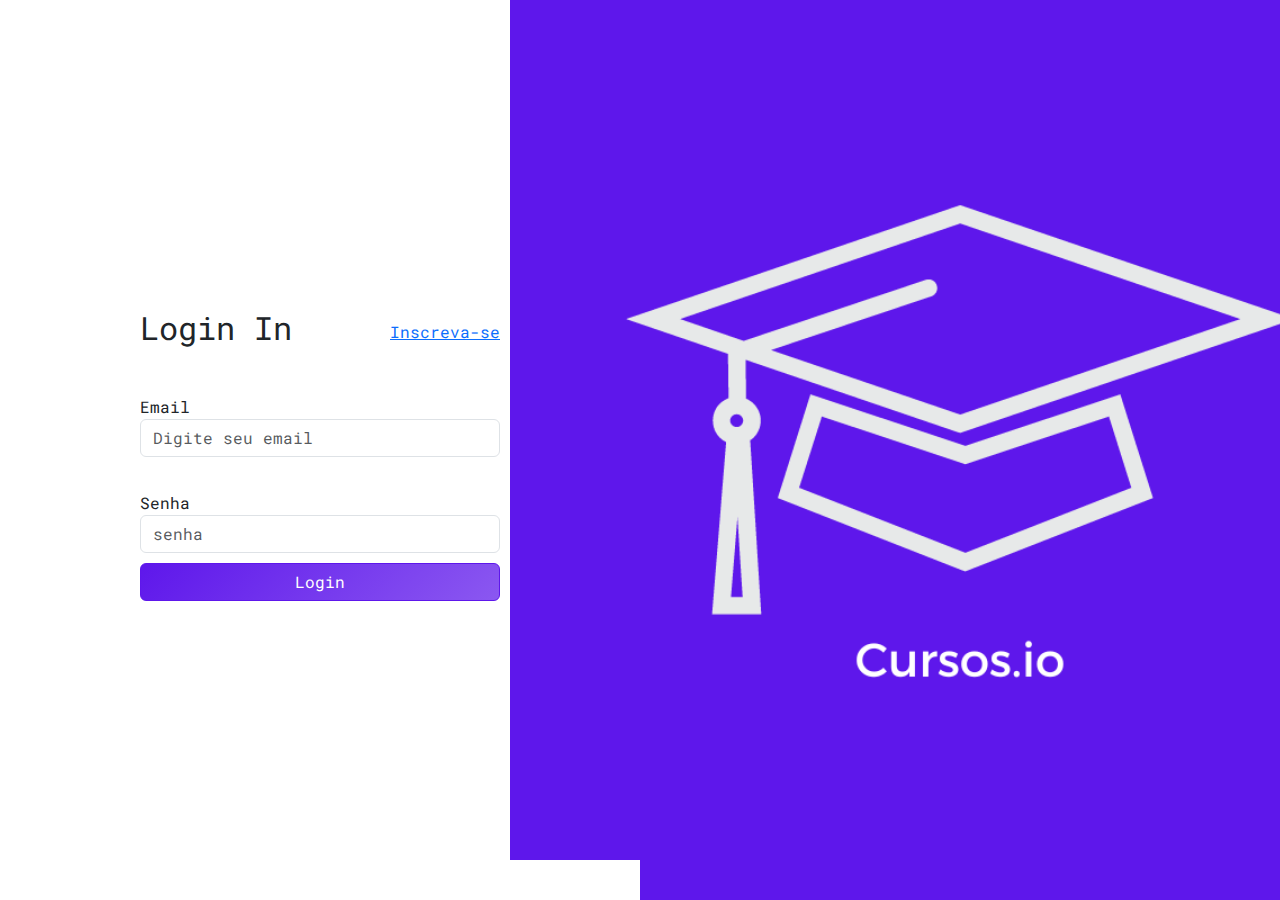
<file: index.html>
<!DOCTYPE html>
<html lang="pt-br">
<head>
    <meta charset="UTF-8">
    <meta http-equiv="X-UA-Compatible" content="IE=edge">
    <meta name="viewport" content="width=device-width, initial-scale=1.0">

    <link rel="stylesheet" href="css/all.css">
    <link rel="stylesheet" href="plugins/bootstrap-5.3.0-alpha1-dist/css/bootstrap.min.css">
    <link rel="stylesheet" href="plugins/fontawesome-free-6.2.1-web/css/all.min.css">
    <link rel="stylesheet" href="https://cdnjs.cloudflare.com/ajax/libs/font-awesome/4.7.0/css/font-awesome.min.css">
    <title>Cursos.IO</title>


</head>
<body>

    <!--Login-->
    <div class="login">

        <!--=====================-->
        <div class="login-form wapper">
            <div class="login-form-wrapper">
                <div class="login-title">
                    <h2>Login In</h2>
                    <a href="views/register.html">Inscreva-se</a>
                </div>
                <form>
                    <div class="form-group">
                      <label for="email">Email</label>
                      <input type="email" class="form-control" id="email" aria-describedby="emailHelp" placeholder="Digite seu email">
                    </div>
                    <br>
                    <div class="form-group">
                      <label for="senha">Senha</label>
                      <input type="password" class="form-control" id="senha" placeholder="senha">
                    </div>
                    <button type="button" class="btn">Login</button>
                  </form>
            </div>
        </div>
        <!--=====================-->
        <div class="banner-login">
            <img id="img-banner" src="images/Cursos.Io.png" alt="">
        </div>

    </div>

    <script src="plugins/bootstrap-5.3.0-alpha1-dist/js/bootstrap.min.js"></script>
    <script src="plugins/fontawesome-free-6.2.1-web/js/all.min.js"></script>
    <script>
        let button = document.querySelector('form button.btn')
        button.addEventListener('click', () => {
            location.href = 'views/dashboard.html'
        })
    </script>
</body>
</html>
</file>
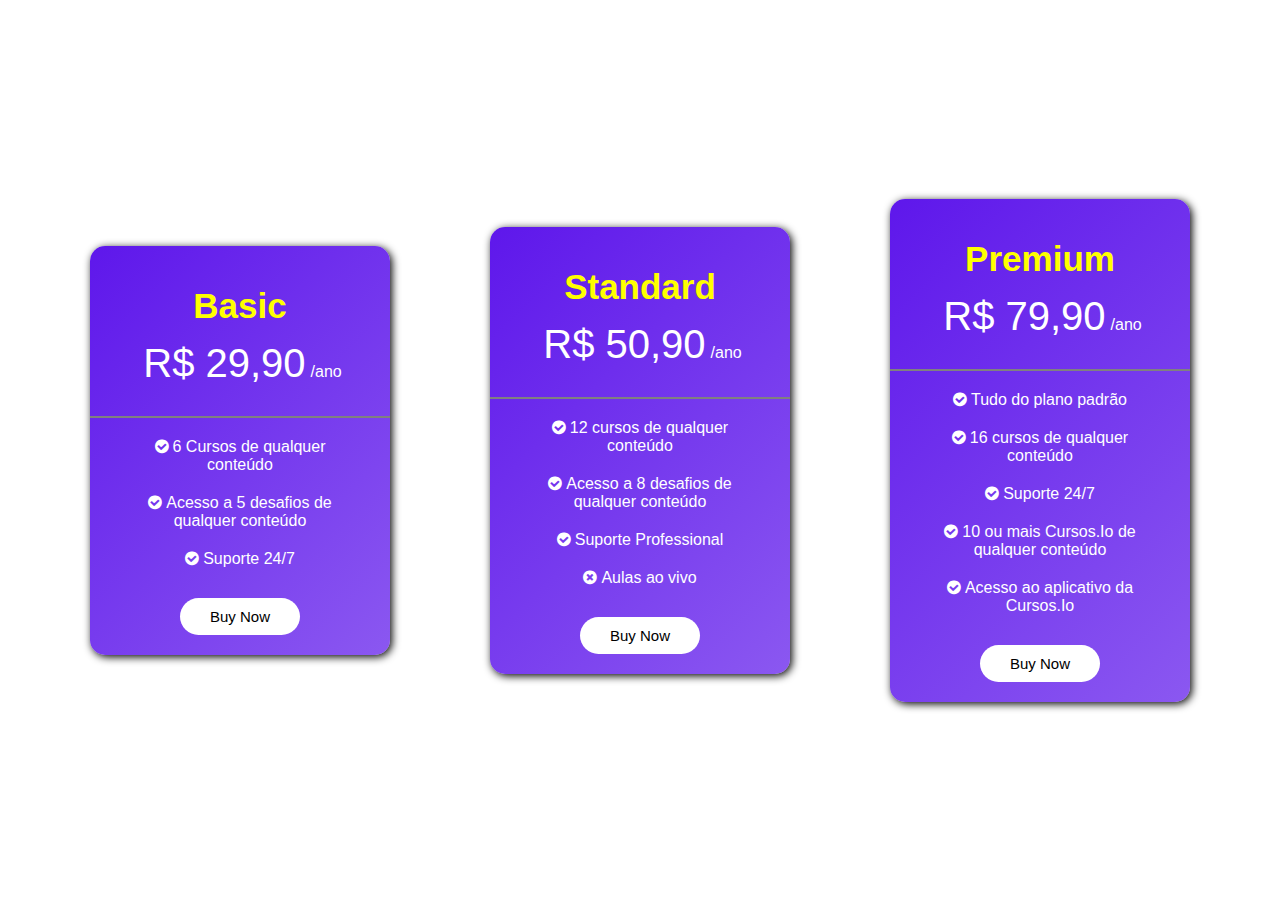
<file: pag-assinaturas/index.html>
<!DOCTYPE html>
<html lang="pt-br">
<head>
    <meta charset="UTF-8">
    <meta http-equiv="X-UA-Compatible" content="IE=edge">
    <meta name="viewport" content="width=device-width, initial-scale=1.0">
    <link rel="stylesheet" href="style.css">
    <link rel="stylesheet" href="https://cdnjs.cloudflare.com/ajax/libs/font-awesome/4.7.0/css/font-awesome.min.css">
    <title>Cursos.Io | Assinaturas</title>
</head>
<body>
   <div class="container-ass">
       <div class="card">
           <div class="card-title">
               <h2>Basic</h2>
               <p><Span>R$ 29,90</Span>/ano</p>
           </div>
           <div class="card-content">
               <ul>
                   <li><i class="fa fa-check-circle"></i>6 Cursos de qualquer conteúdo</li>
                   <li><i class="fa fa-check-circle"></i>Acesso a 5 desafios de qualquer conteúdo</li>
                   <li><i class="fa fa-check-circle"></i>Suporte 24/7</li>
               </ul>
               <button><a href="#">Buy Now</a></button>
           </div>
       </div>
       <div class="card">
           <div class="card-title">
               <h2>Standard</h2>
               <p><Span>R$ 50,90</Span>/ano</p>
           </div>
           <div class="card-content">
               <ul>
                   <li><i class="fa fa-check-circle"></i>12 cursos de qualquer conteúdo</li>
                   <li><i class="fa fa-check-circle"></i>Acesso a 8 desafios de qualquer conteúdo</li>
                   <li><i class="fa fa-check-circle"></i>Suporte Professional</li>
                   <li><i class="fa fa-times-circle"></i>Aulas ao vivo</li>
               </ul>
               <button><a href="#">Buy Now</a></button>
           </div>
       </div>
       <div class="card">
           <div class="card-title">
               <h2>Premium</h2>
               <p><Span>R$ 79,90</Span>/ano</p>
           </div>
           <div class="card-content">
               <ul>
                   <li><i class="fa fa-check-circle"></i>Tudo do plano padrão</li>
                   <li><i class="fa fa-check-circle"></i>16 cursos de qualquer conteúdo</li>
                   <li><i class="fa fa-check-circle"></i>Suporte 24/7</li>
                   <li><i class="fa fa-check-circle"></i>10 ou mais Cursos.Io de qualquer conteúdo</li>
                   <li><i class="fa fa-check-circle"></i>Acesso ao aplicativo da  Cursos.Io</li>
               </ul>
               <button><a href="#">Buy Now</a></button>
           </div>
       </div>
   </div>

</body>
</html>
</file>
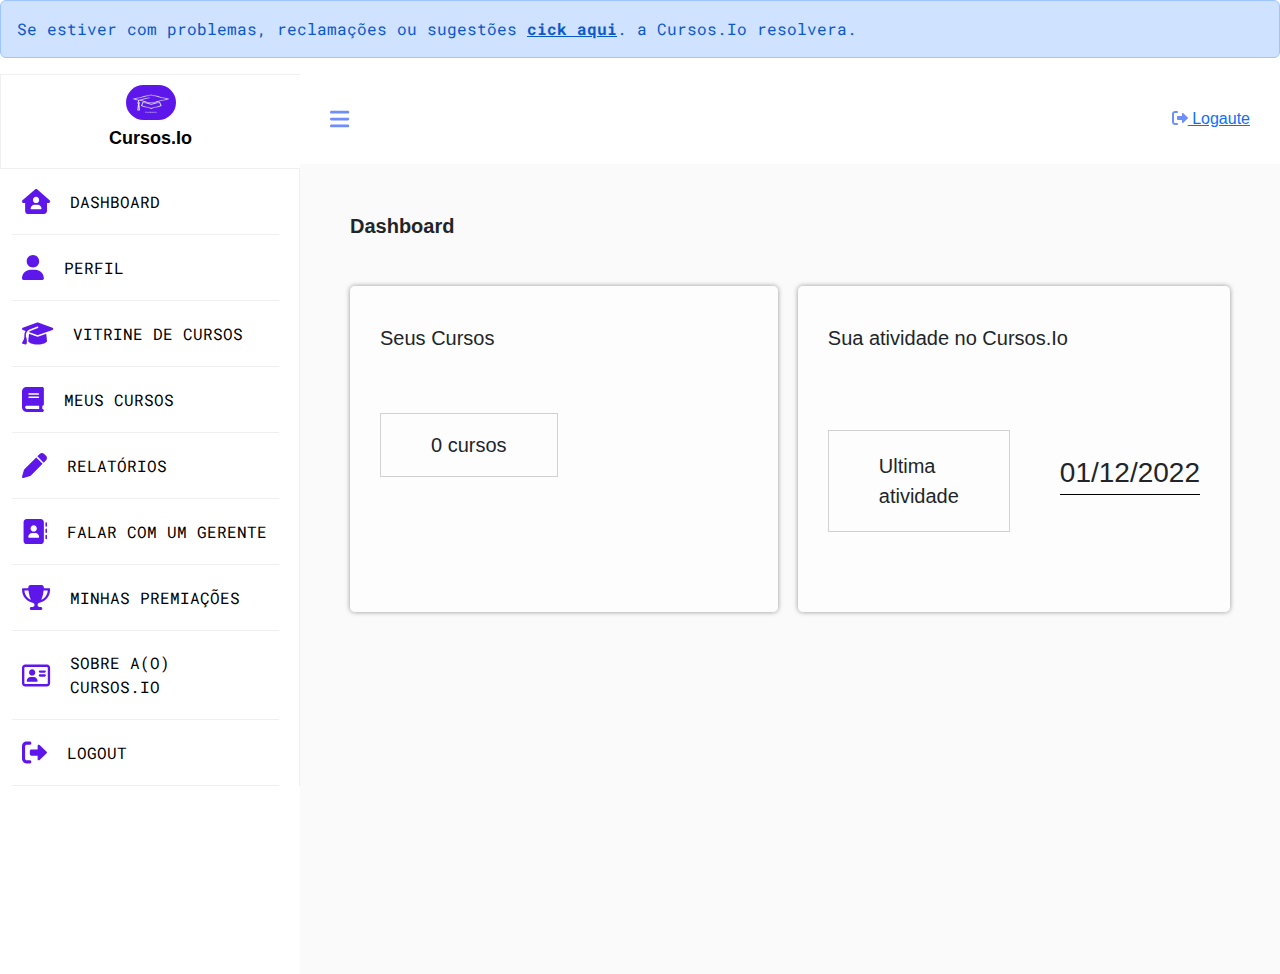
<file: views/dashboard.html>
<!DOCTYPE html>
<html lang="pt-br">
<head>
    <meta charset="UTF-8">
    <meta http-equiv="X-UA-Compatible" content="IE=edge">
    <meta name="viewport" content="width=device-width, initial-scale=1.0">

    <link rel="stylesheet" href="../css/all.css">
    <link rel="stylesheet" href="../plugins/bootstrap-5.3.0-alpha1-dist/css/bootstrap.min.css">
    <link rel="stylesheet" href="../plugins/fontawesome-free-6.2.1-web/css/all.min.css">
    <link rel="stylesheet" href="https://cdnjs.cloudflare.com/ajax/libs/font-awesome/4.7.0/css/font-awesome.min.css">
    <title>Cursos.IO | Cadastro</title>

</head>
<body>

    <div class="cookies-container">
        <div class="cookies-content">
          <p>Permito o uso de cookies para:</p>
          <div class="cookies-pref">
            <label><input type="checkbox" checked data-function="analytics">Análise de Uso</label>
          </div>
          <button class="cookies-save">Salvar e Continuar</button>
        </div>
      </div>
    </body>

    <div class="alert alert-primary" role="alert">
        Se estiver com problemas, reclamações ou sugestões <a href="#" class="alert-link">cick aqui</a>. a Cursos.Io resolvera.
    </div>

    <div class="flex-dashboard">

        <sidebar id="sidebar">
            <div class="sidebar-title">
                <img src="../images/Cursos.Io.png" alt="">
                <h2>Cursos.Io</h2>
            </div>
            <div class="menu">
                <ul>
                    <li>
                        <i class="fa-solid fa-house-user"></i>
                        <a href="dashboard.html"> Dashboard</a>
                    </li>
                    <li>
                        <i class="fa-solid fa-user"></i>
                        <a href="perfil.html"> Perfil</a>
                    </li>
                    <li>
                        <i class="fa-solid fa-graduation-cap"></i>
                        <a href="vitrine.html"> Vitrine de cursos</a>
                    </li>
                    <li>
                        <i class="fa-solid fa-book"></i> 
                        <a href="meuscursos.html"> Meus cursos</a>
                    </li>
                    <li>
                        <i class="fa-solid fa-pen"></i> 
                        <a href="relatorio.html"> Relatórios</a>
                    </li>
                    <li>
                        <i class="fa-solid fa-address-book"></i>
                        <a href="#"> Falar com um gerente</a>
                    </li>
                    <li>
                        <i class="fa-solid fa-trophy"></i> 
                        <a href="premiacao.html">Minhas premiações</a>
                    </li>
                    <li>
                        <i class="fa-regular fa-address-card"></i>
                        <a href="sobre.html">Sobre a(o) Cursos.Io</a>
                    </li>
                    <li class="showbar_logaut">
                        <i class="fa-solid fa-right-from-bracket"></i> 
                        <a href="../index.html">Logout</a>
                    </li>
                </ul>
            </div>
        </sidebar>
    
        <main id="mainContent">
            <header>
                <i id="iconMenu" onclick="responsiveSidebar()" class="fas fa-bars"></i>
                <a href="../index.html"> <i class="fa-solid fa-right-from-bracket"></i> Logaute</a>
            </header>
            <div class="main-content">
                <div class="panel-row">
                    <h2>Dashboard</h2>
                </div>
                <div class="duas-tela">
                    <div class="dashboard">
                        <div class="panel-1">
                            <h5>Seus Cursos</h5>
                            <br><br><br>
                            <span class="cursos">0 cursos</span>
                        </div>
                    </div>
                    <div class="dashboard">
                        <div class="panel-2">
                            <h5>Sua atividade no Cursos.Io</h5>
                            <br><br><br>
                            <div class="divir">
                                <span class="cursos">Ultima atividade</span>
                                <p id="atv-date">01/12/2022</p>
                            </div>
                        </div>
                    </div>
                </div>
            </div>
        </main>
    </div>

    <script src="../plugins/bootstrap-5.3.0-alpha1-dist/js/bootstrap.min.js"></script>
    <script src="../plugins/fontawesome-free-6.2.1-web/js/all.min.js"></script>
    <script src="../js/menu.js"></script>
    <script src="../js/mensagem.js"></script>
</body>
</html>
</file>
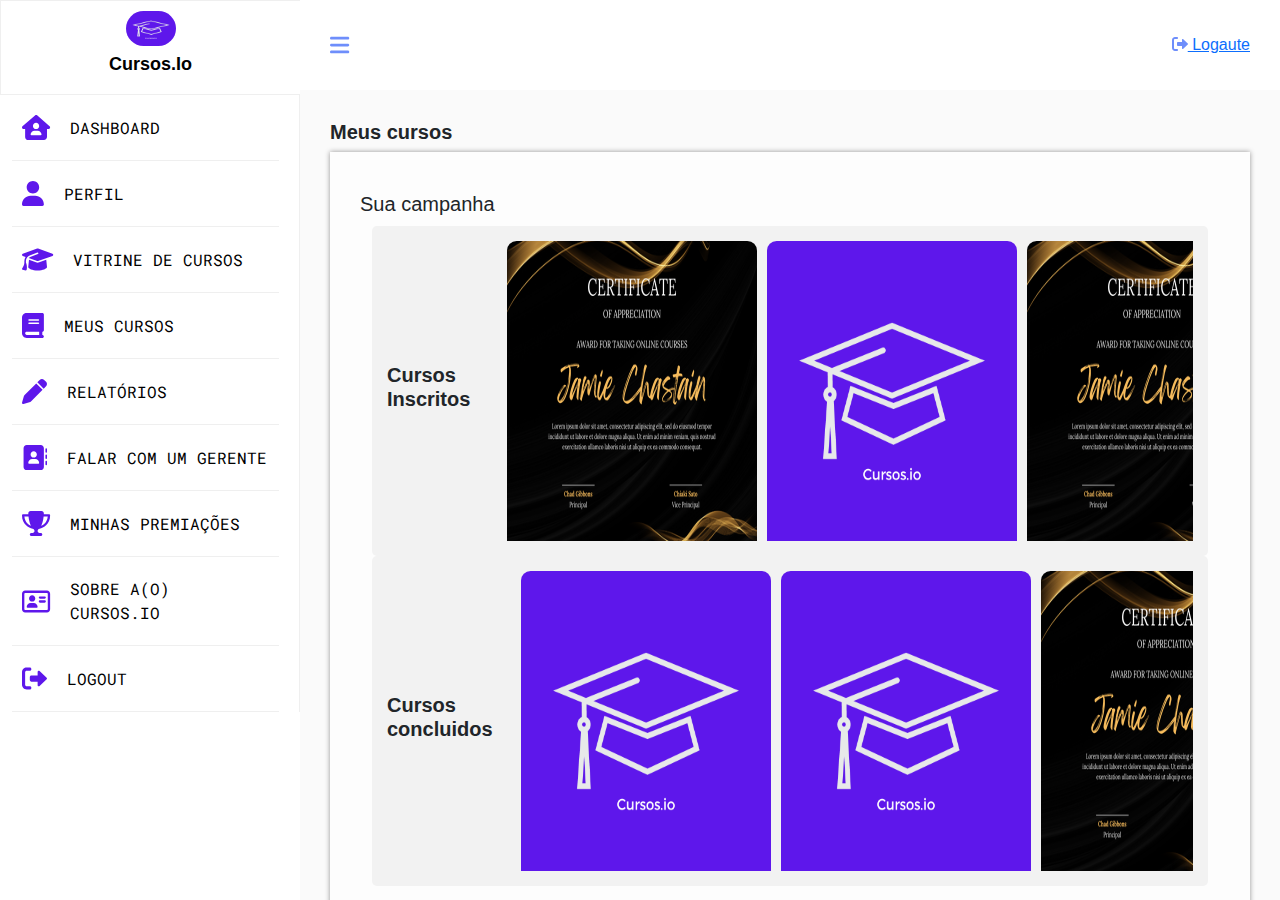
<file: views/meuscursos.html>
<!DOCTYPE html>
<html lang="pt-br">
<head>
    <meta charset="UTF-8">
    <meta http-equiv="X-UA-Compatible" content="IE=edge">
    <meta name="viewport" content="width=device-width, initial-scale=1.0">

    <link rel="stylesheet" href="../css/all.css">
    <link rel="stylesheet" href="../plugins/bootstrap-5.3.0-alpha1-dist/css/bootstrap.min.css">
    <link rel="stylesheet" href="../plugins/fontawesome-free-6.2.1-web/css/all.min.css">
    <title>Cursos.IO | Cadastro</title>

</head>
<body>

    <div class="flex-dashboard">

        <sidebar id="sidebar">
            <div class="sidebar-title">
                <img src="../images/Cursos.Io.png" alt="">
                <h2>Cursos.Io</h2>
            </div>
            <div class="menu">
                <ul>
                    <li>
                        <i class="fa-solid fa-house-user"></i>
                        <a href="dashboard.html"> Dashboard</a>
                    </li>
                    <li>
                        <i class="fa-solid fa-user"></i>
                        <a href="perfil.html"> Perfil</a>
                    </li>
                    <li>
                        <i class="fa-solid fa-graduation-cap"></i>
                        <a href="vitrine.html"> Vitrine de cursos</a>
                    </li>
                    <li>
                        <i class="fa-solid fa-book"></i> 
                        <a href="meuscursos.html"> Meus cursos</a>
                    </li>
                    <li>
                        <i class="fa-solid fa-pen"></i> 
                        <a href="relatorio.html"> Relatórios</a>
                    </li>
                    <li>
                        <i class="fa-solid fa-address-book"></i>
                        <a href="#"> Falar com um gerente</a>
                    </li>
                    <li>
                        <i class="fa-solid fa-trophy"></i> 
                        <a href="premiacao.html">Minhas premiações</a>
                    </li>
                    <li>
                        <i class="fa-regular fa-address-card"></i>
                        <a href="sobre.html">Sobre a(o) Cursos.Io</a>
                    </li>
                    <li class="showbar_logaut">
                        <i class="fa-solid fa-right-from-bracket"></i> 
                        <a href="../index.html">Logout</a>
                    </li>
                </ul>
            </div>
        </sidebar>
    
        <main id="mainContent">
            <header>
                <i id="iconMenu" onclick="responsiveSidebar()" class="fas fa-bars"></i>
                <a href="../index.html"> <i class="fa-solid fa-right-from-bracket"></i> Logaute</a>
            </header>

            <div class="main-content">
                <h2>Meus cursos</h2>

                <div class="meus-cursos">
                    <h5>Sua campanha</h5>

                        <div class="container">
                            <div class="grid">

                              <div class="item item-1">
                                <h2>Cursos Inscritos</h2>
                                <div class="carousel">

                                  <div class="slide">
                                    <img src="../images/Design sem nome (27).png" alt="">
                                  </div>

                                  <div class="slide">
                                    <img src="../images/Cursos.Io.png" alt="">
                                  </div>

                                  <div class="slide">
                                    <img src="../images/Design sem nome (27).png" alt="">
                                  </div>

                                  <div class="slide">
                                    <img src="../images/Cursos.Io.png" alt="">
                                  </div>
                                  
                                  <div class="slide">
                                    <img src="../images/Cursos.Io.png" alt="">
                                  </div>

                                  <div class="slide">
                                    <img src="../images/Design sem nome (27).png" alt="">
                                  </div>

                                </div>
                              </div>

                              <div class="item item-2">
                                <h2>Cursos concluidos</h2>
                                <div class="carousel">

                                    <div class="carousel">

                                        <div class="slide">
                                          <img src="../images/Cursos.Io.png" alt="">
                                        </div>
      
                                        <div class="slide">
                                          <img src="../images/Cursos.Io.png" alt="">
                                        </div>
      
                                        <div class="slide">
                                          <img src="../images/Design sem nome (27).png" alt="">
                                        </div>
      
                                        <div class="slide">
                                          <img src="../images/Cursos.Io.png" alt="">
                                        </div>
                                        
                                        <div class="slide">
                                          <img src="../images/Cursos.Io.png" alt="">
                                        </div>
      
                                        <div class="slide">
                                          <img src="../images/Design sem nome (27).png" alt="">
                                        </div>
      
                                      </div>

                                </div>
                              </div>
                          </div>

                          

            </div>
        </main>
    </div>
    <script src="../plugins/bootstrap-5.3.0-alpha1-dist/js/bootstrap.min.js"></script>
    <script src="../plugins/fontawesome-free-6.2.1-web/js/all.min.js"></script>
    <script src="../js/menu.js"></script>
</body>
</html>
</file>
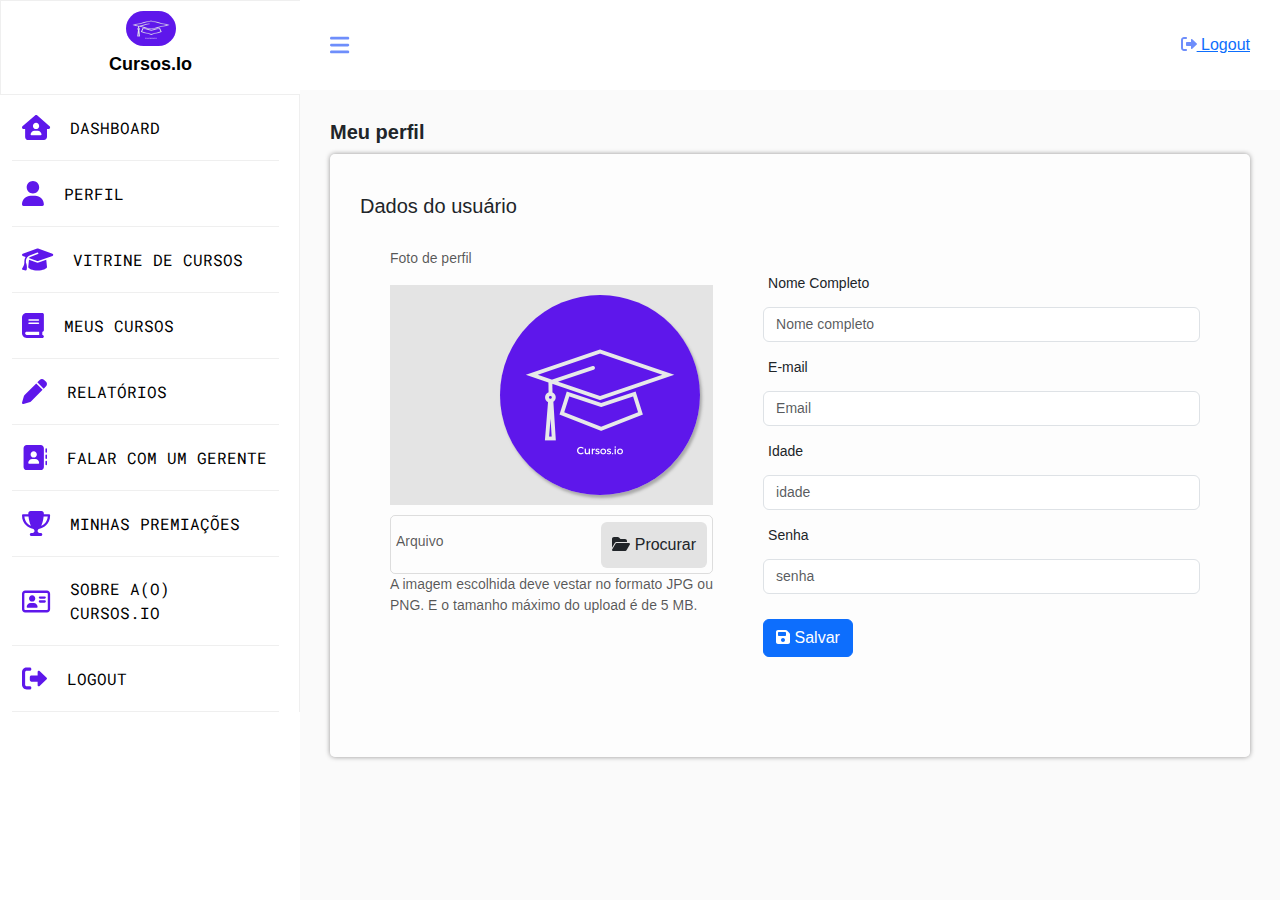
<file: views/perfil.html>
<!DOCTYPE html>
<html lang="pt-br">
<head>
    <meta charset="UTF-8">
    <meta http-equiv="X-UA-Compatible" content="IE=edge">
    <meta name="viewport" content="width=device-width, initial-scale=1.0">

    <link rel="stylesheet" href="../css/all.css">
    <link rel="stylesheet" href="../plugins/bootstrap-5.3.0-alpha1-dist/css/bootstrap.min.css">
    <link rel="stylesheet" href="../plugins/fontawesome-free-6.2.1-web/css/all.min.css">
    <title>Cursos.IO | Cadastro</title>

</head>
<body>

    <div class="flex-dashboard">

        <sidebar id="sidebar">
            <div class="sidebar-title">
                <img src="../images/Cursos.Io.png" alt="">
                <h2>Cursos.Io</h2>
            </div>
            <div class="menu">
                <ul>
                    <li>
                        <i class="fa-solid fa-house-user"></i>
                        <a href="dashboard.html"> Dashboard</a>
                    </li>
                    <li>
                        <i class="fa-solid fa-user"></i>
                        <a href="#"> Perfil</a>
                    </li>
                    <li>
                        <i class="fa-solid fa-graduation-cap"></i>
                        <a href="vitrine.html"> Vitrine de cursos</a>
                    </li>
                    <li>
                        <i class="fa-solid fa-book"></i> 
                        <a href="meuscursos.html"> Meus cursos</a>
                    </li>
                    <li>
                        <i class="fa-solid fa-pen"></i> 
                        <a href="relatorio.html"> Relatórios</a>
                    </li>
                    <li>
                        <i class="fa-solid fa-address-book"></i>
                        <a href="#"> Falar com um gerente</a>
                    </li>
                    <li>
                        <i class="fa-solid fa-trophy"></i> 
                        <a href="premiacao.html"> Minhas premiações</a>
                    </li>
                    <li>
                        <i class="fa-regular fa-address-card"></i>
                        <a href="sobre.html"> Sobre a(o) Cursos.Io</a>
                    </li>
                    <li class="showbar_logaut">
                        <i class="fa-solid fa-right-from-bracket"></i> 
                        <a href="../index.html"> Logout</a>
                    </li>
                </ul>
            </div>
        </sidebar>
    
        <main id="mainContent">
            <header>
                <i id="iconMenu" onclick="responsiveSidebar()" class="fas fa-bars"></i>
                <a href="../index.html"><i class="fa-solid fa-right-from-bracket"></i> Logout</a>
            </header>

            <div class="main-content">

                <h2>Meu perfil</h2>

                <div class="geral">
                    <h5>Dados do usuário</h5>

                    <div class="duas-tela">

                        <div class="foto">
                            <p>Foto de perfil</p>
                            <div class="foto-img">
                                <img src="../images/Cursos.Io.png" alt="">
                            </div>
                            <div class="arquivo">
                                <p>Arquivo</p>
                                <button class="btn"><i class="fa-solid fa-folder-open"></i> Procurar</button>                           
                            </div>
                            <p id="titolo-abacate">A imagem escolhida deve vestar no formato JPG ou PNG. E o tamanho máximo do upload é de 5 MB.</p>
                        </div>
                        
                        <div class="perfil">
                                    <form>
                                        <div class="form-group">
                                          <label for="name" class="form-label">Nome Completo</label>
                                          <input type="text" class="form-control" id="name" placeholder="Nome completo">
                                        </div>
                                        <div class="form-group">
                                            <label for="email" class="form-label">E-mail</label>
                                            <input type="email" class="form-control" id="email" placeholder="Email" aria-describedby="emailHelp">
                                          </div>
                                          <div class="form-group">
                                            <label for="idade" class="form-label">Idade</label>
                                            <input type="text" class="form-control" id="idade" placeholder="idade" aria-describedby="emailHelp">
                                          </div>
                                        <div class="form-group">
                                          <label for="password" class="form-label">Senha</label>
                                          <input type="password" class="form-control" id="password" placeholder="senha">
                                        </div>
                                        <button type="submit" class="btn btn-primary"> <i class="fa-solid fa-floppy-disk"></i> Salvar</button>
                                    </form>
                        </div>
                    </div>

                </div>

            </div>
        </main>
    </div>

    <script src="../plugins/bootstrap-5.3.0-alpha1-dist/js/bootstrap.min.js"></script>
    <script src="../plugins/fontawesome-free-6.2.1-web/js/all.min.js"></script>
    <script src="../js/menu.js"></script>
</body>
</html>
</file>
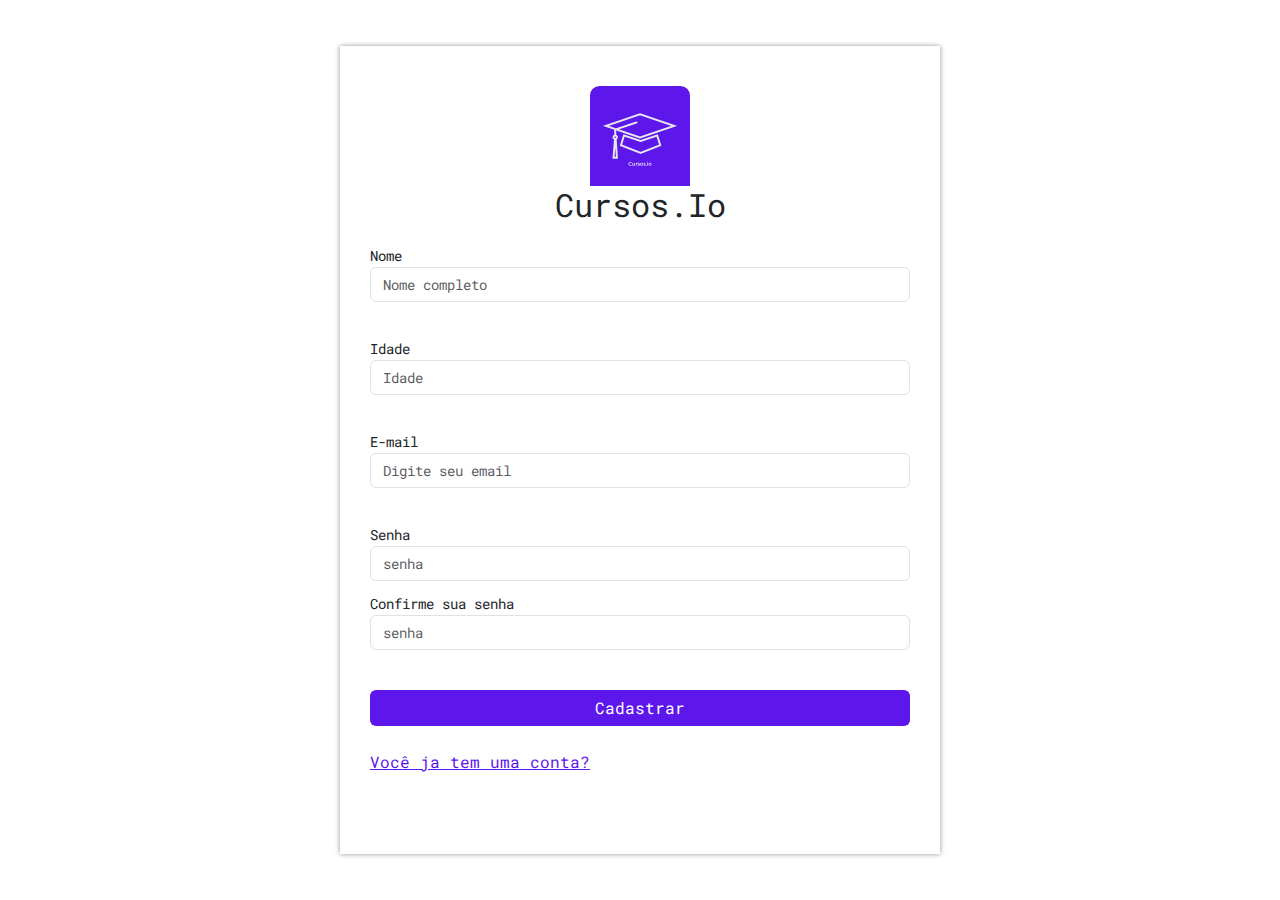
<file: views/register.html>
<!DOCTYPE html>
<html lang="pt-br">
<head>
    <meta charset="UTF-8">
    <meta http-equiv="X-UA-Compatible" content="IE=edge">
    <meta name="viewport" content="width=device-width, initial-scale=1.0">

    <link rel="stylesheet" href="../css/all.css">
    <link rel="stylesheet" href="../plugins/bootstrap-5.3.0-alpha1-dist/css/bootstrap.min.css">
    <link rel="stylesheet" href="../plugins/fontawesome-free-6.2.1-web/css/all.min.css">
    <title>Cursos.IO | Cadastro</title>

</head>
<body>

    <div class="register-parent">

        <div class="register">
            <div class="register-title">
                <img src="../images/Cursos.Io.png" alt="">
                <h2>Cursos.Io</h2>
            </div>
            <form>
                <div class="form-group">
                    <label for="name">Nome</label>
                    <input type="text" class="form-control" id="name" placeholder="Nome completo">
                  </div>
                  <br>
                  <div class="form-group">
                    <label for="age">Idade</label>
                    <input type="email" class="form-control" id="age" placeholder="Idade">
                  </div>
                <br>
                <div class="form-group">
                  <label for="email">E-mail</label>
                  <input type="email" class="form-control" id="email" aria-describedby="emailHelp" placeholder="Digite seu email">
                </div>
                <br>
                <div class="form-group">
                  <label for="senha">Senha</label>
                  <input type="password" class="form-control" id="senha" placeholder="senha">
                </div>
                <div class="form-group">
                  <label for="senha">Confirme sua senha</label>
                  <input type="password" class="form-control" id="senha" placeholder="senha">
                </div>
                <button type="button" class="btn">Cadastrar</button>
                <br>
                <a class="conta" href="../index.html">Você ja tem uma conta?</a>
              </form>
        </div>

    </div>

    <script src="../plugins/bootstrap-5.3.0-alpha1-dist/js/bootstrap.min.js"></script>
    <script src="../plugins/fontawesome-free-6.2.1-web/js/all.min.js"></script>
    <script>
      let button = document.querySelector('form button.btn')
      button.addEventListener('click', () => {
          location.href = '../pag-assinaturas/index.html'
      })
  </script>
</body>
</html>
</file>
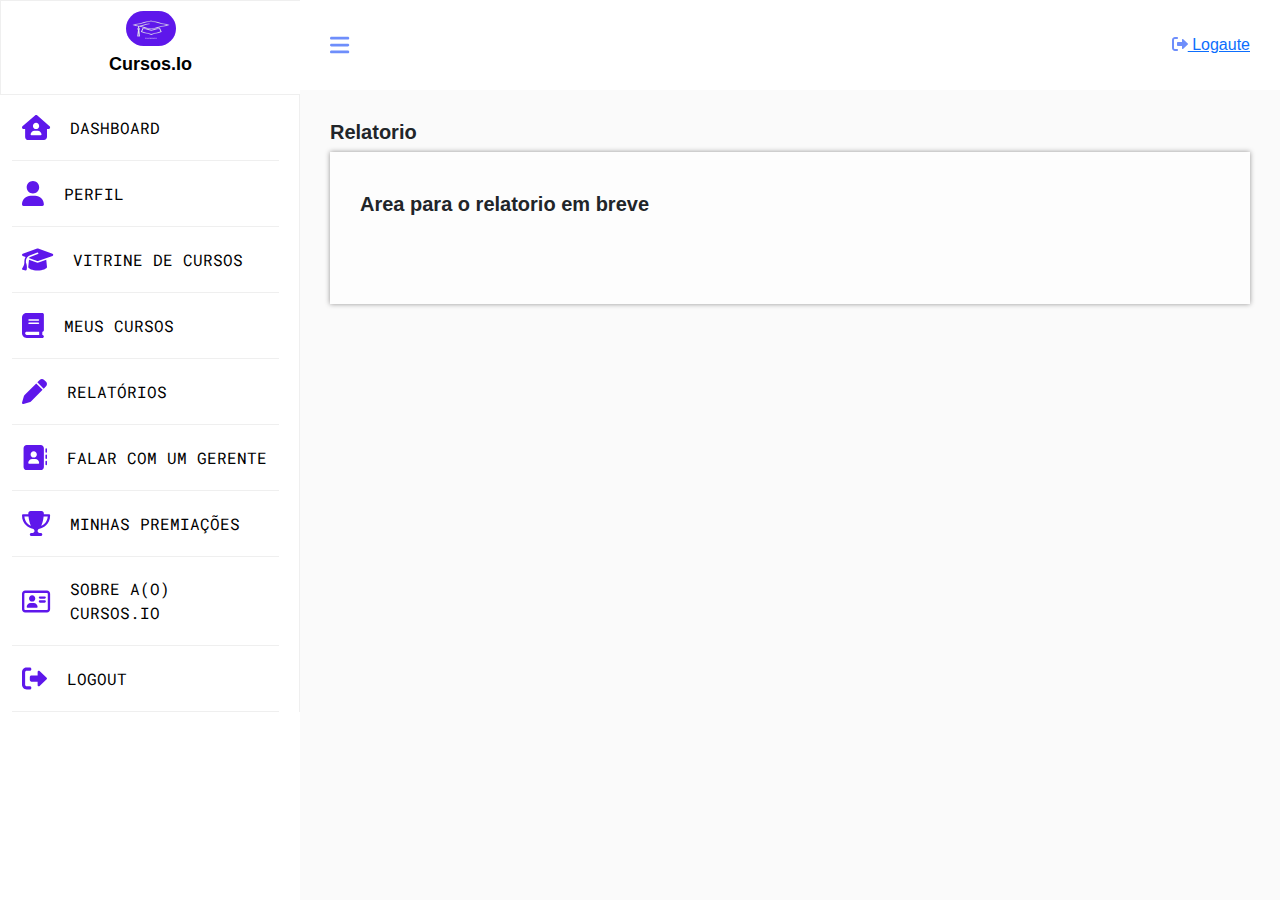
<file: views/relatorio.html>
<!DOCTYPE html>
<html lang="pt-br">
<head>
    <meta charset="UTF-8">
    <meta http-equiv="X-UA-Compatible" content="IE=edge">
    <meta name="viewport" content="width=device-width, initial-scale=1.0">

    <link rel="stylesheet" href="../css/all.css">
    <link rel="stylesheet" href="../plugins/bootstrap-5.3.0-alpha1-dist/css/bootstrap.min.css">
    <link rel="stylesheet" href="../plugins/fontawesome-free-6.2.1-web/css/all.min.css">
    <title>Cursos.IO | Cadastro</title>

</head>
<body>

    <div class="flex-dashboard">

        <sidebar id="sidebar">
            <div class="sidebar-title">
                <img src="../images/Cursos.Io.png" alt="">
                <h2>Cursos.Io</h2>
            </div>
            <div class="menu">
                <ul>
                    <li>
                        <i class="fa-solid fa-house-user"></i>
                        <a href="dashboard.html"> Dashboard</a>
                    </li>
                    <li>
                        <i class="fa-solid fa-user"></i>
                        <a href="perfil.html"> Perfil</a>
                    </li>
                    <li>
                        <i class="fa-solid fa-graduation-cap"></i>
                        <a href="vitrine.html"> Vitrine de cursos</a>
                    </li>
                    <li>
                        <i class="fa-solid fa-book"></i> 
                        <a href="meuscursos.html"> Meus cursos</a>
                    </li>
                    <li>
                        <i class="fa-solid fa-pen"></i> 
                        <a href="relatorio.html"> Relatórios</a>
                    </li>
                    <li>
                        <i class="fa-solid fa-address-book"></i>
                        <a href="#"> Falar com um gerente</a>
                    </li>
                    <li>
                        <i class="fa-solid fa-trophy"></i> 
                        <a href="premiacao.html">Minhas premiações</a>
                    </li>
                    <li>
                        <i class="fa-regular fa-address-card"></i>
                        <a href="sobre.html">Sobre a(o) Cursos.Io</a>
                    </li>
                    <li class="showbar_logaut">
                        <i class="fa-solid fa-right-from-bracket"></i> 
                        <a href="../index.html">Logout</a>
                    </li>
                </ul>
            </div>
        </sidebar>
    
        <main id="mainContent">
            <header>
                <i id="iconMenu" onclick="responsiveSidebar()" class="fas fa-bars"></i>
                <a href="../index.html"> <i class="fa-solid fa-right-from-bracket"></i> Logaute</a>
            </header>
            <div class="main-content">
               <h2>Relatorio</h2>
                <div class="relatorio">
                    <h2>Area para o relatorio em breve</h2>
                </div>

            </div>
        </main>
    </div>
    <script src="../plugins/bootstrap-5.3.0-alpha1-dist/js/bootstrap.min.js"></script>
    <script src="../plugins/fontawesome-free-6.2.1-web/js/all.min.js"></script>
    <script src="../js/menu.js"></script>
</body>
</html>
</file>
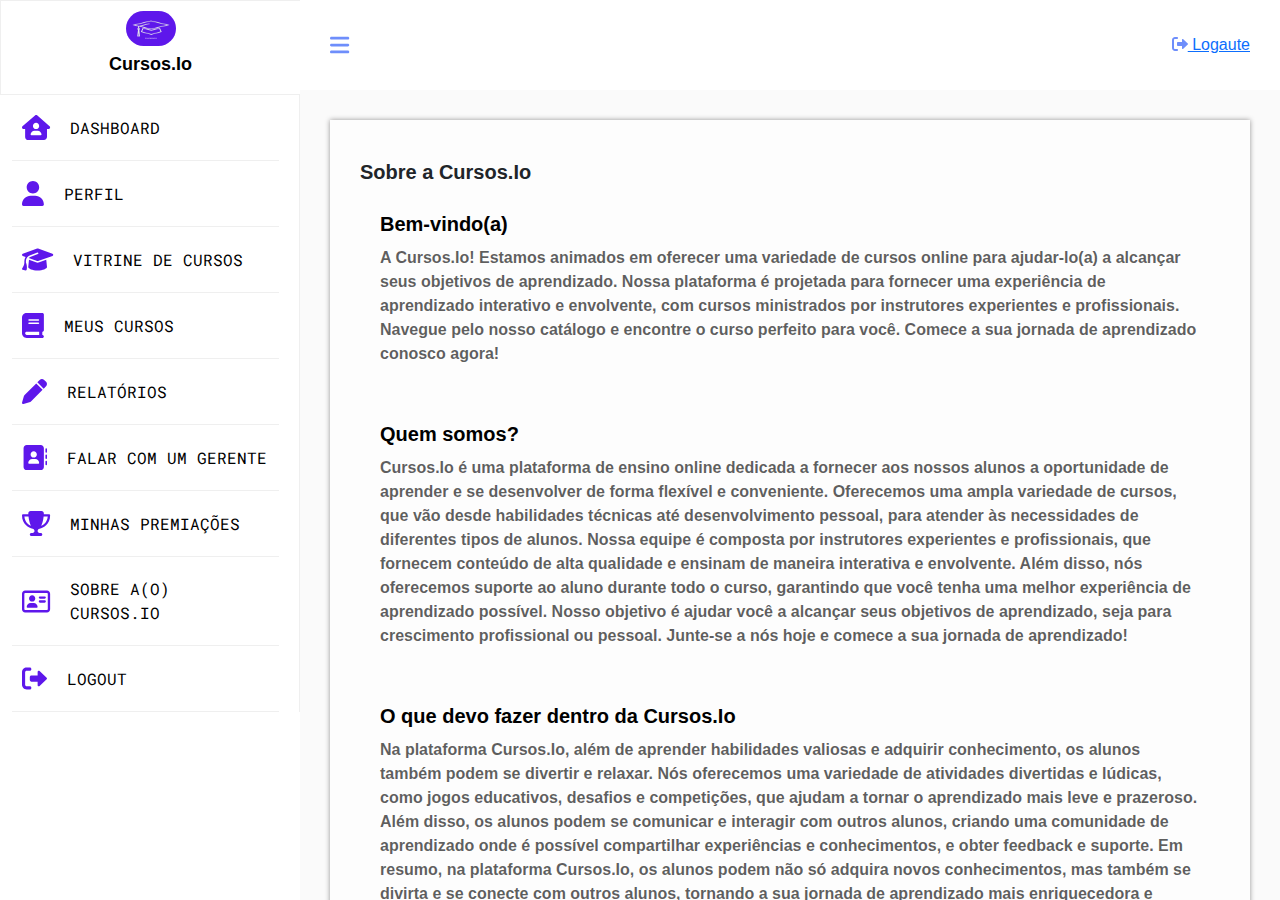
<file: views/sobre.html>
<!DOCTYPE html>
<html lang="pt-br">
<head>
    <meta charset="UTF-8">
    <meta http-equiv="X-UA-Compatible" content="IE=edge">
    <meta name="viewport" content="width=device-width, initial-scale=1.0">

    <link rel="stylesheet" href="../css/all.css">
    <link rel="stylesheet" href="../plugins/bootstrap-5.3.0-alpha1-dist/css/bootstrap.min.css">
    <link rel="stylesheet" href="../plugins/fontawesome-free-6.2.1-web/css/all.min.css">
    <title>Cursos.IO | Cadastro</title>

</head>
<body>

    <div class="flex-dashboard">

        <sidebar id="sidebar">
            <div class="sidebar-title">
                <img src="../images/Cursos.Io.png" alt="">
                <h2>Cursos.Io</h2>
            </div>
            <div class="menu">
                <ul>
                    <li>
                        <i class="fa-solid fa-house-user"></i>
                        <a href="dashboard.html"> Dashboard</a>
                    </li>
                    <li>
                        <i class="fa-solid fa-user"></i>
                        <a href="perfil.html"> Perfil</a>
                    </li>
                    <li>
                        <i class="fa-solid fa-graduation-cap"></i>
                        <a href="vitrine.html"> Vitrine de cursos</a>
                    </li>
                    <li>
                        <i class="fa-solid fa-book"></i> 
                        <a href="meuscursos.html"> Meus cursos</a>
                    </li>
                    <li>
                        <i class="fa-solid fa-pen"></i> 
                        <a href="relatorio.html"> Relatórios</a>
                    </li>
                    <li>
                        <i class="fa-solid fa-address-book"></i>
                        <a href="#"> Falar com um gerente</a>
                    </li>
                    <li>
                        <i class="fa-solid fa-trophy"></i> 
                        <a href="premiacao.html">Minhas premiações</a>
                    </li>
                    <li>
                        <i class="fa-regular fa-address-card"></i>
                        <a href="#">Sobre a(o) Cursos.Io</a>
                    </li>
                    <li class="showbar_logaut">
                        <i class="fa-solid fa-right-from-bracket"></i> 
                        <a href="../index.html">Logout</a>
                    </li>
                </ul>
            </div>
        </sidebar>
    
        <main id="mainContent">
            <header>
                <i id="iconMenu" onclick="responsiveSidebar()" class="fas fa-bars"></i>
                <a href="../index.html"> <i class="fa-solid fa-right-from-bracket"></i> Logaute</a>
            </header>
            <div class="main-content">
                
                <div class="sobre">
                    <h2>Sobre a Cursos.Io</h2>

                    <div class="title-1">
                        <h5>Bem-vindo(a)</h5>
                         <p>A Cursos.Io! Estamos animados em oferecer uma variedade de cursos online para ajudar-lo(a) a alcançar seus objetivos de aprendizado. Nossa plataforma é projetada para fornecer uma experiência de aprendizado interativo e envolvente, com cursos ministrados por instrutores experientes e profissionais. Navegue pelo nosso catálogo e encontre o curso perfeito para você. Comece a sua jornada de aprendizado conosco agora!</p>
                        
                    </div>

                    <div class="title-1">
                        <h5>Quem somos?</h5>
                        <p>Cursos.Io é uma plataforma de ensino online dedicada a fornecer aos nossos alunos a oportunidade de aprender e se desenvolver de forma flexível e conveniente. Oferecemos uma ampla variedade de cursos, que vão desde habilidades técnicas até desenvolvimento pessoal, para atender às necessidades de diferentes tipos de alunos. Nossa equipe é composta por instrutores experientes e profissionais, que fornecem conteúdo de alta qualidade e ensinam de maneira interativa e envolvente. Além disso, nós oferecemos suporte ao aluno durante todo o curso, garantindo que você tenha uma melhor experiência de aprendizado possível. Nosso objetivo é ajudar você a alcançar seus objetivos de aprendizado, seja para crescimento profissional ou pessoal. Junte-se a nós hoje e comece a sua jornada de aprendizado!</p>
                    </div>
                    <div class="title-1">
                        <h5>O que devo fazer dentro da Cursos.Io</h5>
                        <p>Na plataforma Cursos.Io, além de aprender habilidades valiosas e adquirir conhecimento, os alunos também podem se divertir e relaxar. Nós oferecemos uma variedade de atividades divertidas e lúdicas, como jogos educativos, desafios e competições, que ajudam a tornar o aprendizado mais leve e prazeroso. Além disso, os alunos podem se comunicar e interagir com outros alunos, criando uma comunidade de aprendizado onde é possível compartilhar experiências e conhecimentos, e obter feedback e suporte. Em resumo, na plataforma Cursos.Io, os alunos podem não só adquira novos conhecimentos, mas também se divirta e se conecte com outros alunos, tornando a sua jornada de aprendizado mais enriquecedora e agradável.</p>
                        <div class="cursos-io=dia">
                            plataforma desenvolvida pela(o) Cursos.Io | @2023
                    </div>
                </div>

            </div>
        </main>
    </div>

    <script src="../plugins/bootstrap-5.3.0-alpha1-dist/js/bootstrap.min.js"></script>
    <script src="../plugins/fontawesome-free-6.2.1-web/js/all.min.js"></script>
    <script src="../js/menu.js"></script>
    <script src="../js/mensagem.js"></script>
</body>
</html>
</file>
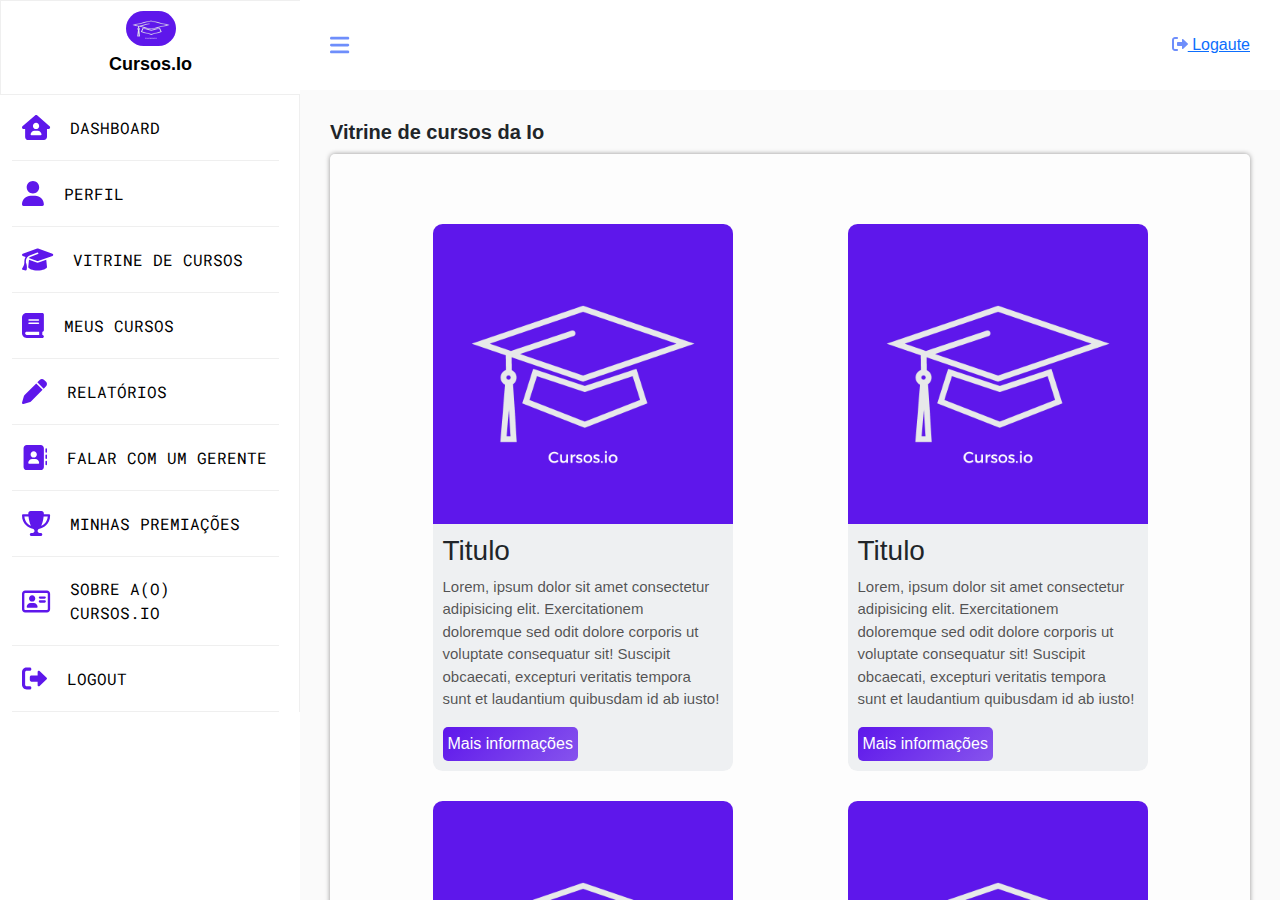
<file: views/vitrine.html>
<!DOCTYPE html>
<html lang="pt-br">
<head>
    <meta charset="UTF-8">
    <meta http-equiv="X-UA-Compatible" content="IE=edge">
    <meta name="viewport" content="width=device-width, initial-scale=1.0">

    <link rel="stylesheet" href="../css/all.css">
    <link rel="stylesheet" href="../plugins/bootstrap-5.3.0-alpha1-dist/css/bootstrap.min.css">
    <link rel="stylesheet" href="../plugins/fontawesome-free-6.2.1-web/css/all.min.css">
    <title>Cursos.IO | Cadastro</title>

</head>
<body>

    <div class="flex-dashboard">

        <sidebar id="sidebar">
            <div class="sidebar-title">
                <img src="../images/Cursos.Io.png" alt="">
                <h2>Cursos.Io</h2>
            </div>
            <div class="menu">
                <ul>
                    <li>
                        <i class="fa-solid fa-house-user"></i>
                        <a href="dashboard.html"> Dashboard</a>
                    </li>
                    <li>
                        <i class="fa-solid fa-user"></i>
                        <a href="perfil.html"> Perfil</a>
                    </li>
                    <li>
                        <i class="fa-solid fa-graduation-cap"></i>
                        <a href="vitrine.html"> Vitrine de cursos</a>
                    </li>
                    <li>
                        <i class="fa-solid fa-book"></i> 
                        <a href="meuscursos.html"> Meus cursos</a>
                    </li>
                    <li>
                        <i class="fa-solid fa-pen"></i> 
                        <a href="relatorio.html"> Relatórios</a>
                    </li>
                    <li>
                        <i class="fa-solid fa-address-book"></i>
                        <a href="#"> Falar com um gerente</a>
                    </li>
                    <li>
                        <i class="fa-solid fa-trophy"></i> 
                        <a href="premiacao.html">Minhas premiações</a>
                    </li>
                    <li>
                        <i class="fa-regular fa-address-card"></i>
                        <a href="vitrine.html">Sobre a(o) Cursos.Io</a>
                    </li>
                    <li class="showbar_logaut">
                        <i class="fa-solid fa-right-from-bracket"></i> 
                        <a href="../index.html">Logout</a>
                    </li>
                </ul>
            </div>
        </sidebar>
    
        <main id="mainContent">
            <header>
                <i id="iconMenu" onclick="responsiveSidebar()" class="fas fa-bars"></i>
                <a href="../index.html"> <i class="fa-solid fa-right-from-bracket"></i> Logaute</a>
            </header>

            <div class="main-content">
                <h2>Vitrine de cursos da Io</h2>

                <div class="vitrine-container">

                        <div class="l-cards">

                            <article class="c-card">
                              <div class="c-card__image">
                                <img src="../images/Cursos.Io.png" width="100%" alt="image placeholder">
                              </div>
                          
                              <div class="c-card__content">
                                <div class="txt">
                                    <h3>Titulo</h3>
                                    <p>Lorem, ipsum dolor sit amet consectetur adipisicing elit. Exercitationem doloremque sed odit dolore corporis ut voluptate consequatur sit! Suscipit obcaecati, excepturi veritatis tempora sunt et laudantium quibusdam id ab iusto!</p>
                                    <button id="btn">Mais informações</button>
                                </div>
                              </div>
                            </article>

                            <article class="c-card">
                                <div class="c-card__image">
                                  <img src="../images/Cursos.Io.png" width="100%" alt="image placeholder">
                                </div>
                            
                                <div class="c-card__content">
                                  <div class="txt">
                                      <h3>Titulo</h3>
                                      <p>Lorem, ipsum dolor sit amet consectetur adipisicing elit. Exercitationem doloremque sed odit dolore corporis ut voluptate consequatur sit! Suscipit obcaecati, excepturi veritatis tempora sunt et laudantium quibusdam id ab iusto!</p>
                                      <button id="btn">Mais informações</button>
                                  </div>
                                </div>
                              </article>

                              <article class="c-card">
                                <div class="c-card__image">
                                  <img src="../images/Cursos.Io.png" width="100%" alt="image placeholder">
                                </div>
                            
                                <div class="c-card__content">
                                  <div class="txt">
                                      <h3>Titulo</h3>
                                      <p>Lorem, ipsum dolor sit amet consectetur adipisicing elit. Exercitationem doloremque sed odit dolore corporis ut voluptate consequatur sit! Suscipit obcaecati, excepturi veritatis tempora sunt et laudantium quibusdam id ab iusto!</p>
                                      <button id="btn">Mais informações</button>
                                  </div>
                                </div>
                              </article>

                              <article class="c-card">
                                <div class="c-card__image">
                                  <img src="../images/Cursos.Io.png" width="100%" alt="image placeholder">
                                </div>
                            
                                <div class="c-card__content">
                                  <div class="txt">
                                      <h3>Titulo</h3>
                                      <p>Lorem, ipsum dolor sit amet consectetur adipisicing elit. Exercitationem doloremque sed odit dolore corporis ut voluptate consequatur sit! Suscipit obcaecati, excepturi veritatis tempora sunt et laudantium quibusdam id ab iusto!</p>
                                      <button id="btn">Mais informações</button>
                                  </div>
                                </div>
                              </article>

                              <article class="c-card">
                                <div class="c-card__image">
                                  <img src="../images/Cursos.Io.png" width="100%" alt="image placeholder">
                                </div>
                            
                                <div class="c-card__content">
                                  <div class="txt">
                                      <h3>Titulo</h3>
                                      <p>Lorem, ipsum dolor sit amet consectetur adipisicing elit. Exercitationem doloremque sed odit dolore corporis ut voluptate consequatur sit! Suscipit obcaecati, excepturi veritatis tempora sunt et laudantium quibusdam id ab iusto!</p>
                                      <button id="btn">Mais informações</button>
                                  </div>
                                </div>
                              </article>
                              
                              <article class="c-card">
                                <div class="c-card__image">
                                  <img src="../images/Cursos.Io.png" width="100%" alt="image placeholder">
                                </div>
                            
                                <div class="c-card__content">
                                  <div class="txt">
                                      <h3>Titulo</h3>
                                      <p>Lorem, ipsum dolor sit amet consectetur adipisicing elit. Exercitationem doloremque sed odit dolore corporis ut voluptate consequatur sit! Suscipit obcaecati, excepturi veritatis tempora sunt et laudantium quibusdam id ab iusto!</p>
                                      <button id="btn">Mais informações</button>
                                  </div>
                                </div>
                              </article>

                        </div>  

                        <nav aria-label="...">
                          <ul class="pagination">
                            <li class="page-item disabled">
                              <a class="page-link">Anterior</a>
                            </li>
                            <li class="page-item"><a class="page-link" href="#">1</a></li>
                            <li class="page-item active" aria-current="page">
                              <a class="page-link" href="#">2</a>
                            </li>
                            <li class="page-item"><a class="page-link" href="#">3</a></li>
                            <li class="page-item">
                              <a class="page-link" href="#">Próximo</a>
                            </li>
                          </ul>
                        </nav>

                </div>

            </div>

        </main>
    </div>
    <script src="../plugins/bootstrap-5.3.0-alpha1-dist/js/bootstrap.min.js"></script>
    <script src="../plugins/fontawesome-free-6.2.1-web/js/all.min.js"></script>
    <script src="../js/menu.js"></script>
</body>
</html>
</file>
<file: pag-assinaturas/style.css>
*{
    margin: 0;
    padding: 0;
    box-sizing: border-box;
    font-family: Arial, Helvetica, sans-serif;
}

body{
    width: 100%;
    height: 100vh;
}

.container-ass{
    width: 1200px;
    height: 100%;
    margin: auto;
    display: flex;
    align-items: center;
    justify-content: space-around;
    color: white;
}

.container-ass .card{
    width: 300px;
    height: auto;
    padding: 10px 0;
    text-align: center;
    background: linear-gradient(135deg, #5e17eb 0%, #5e17ebb8 100%);
    border-radius: 15px;
    box-shadow: 2px 2px 8px black;
    transition: transform 0.3s;
}

.container-ass .card:hover{
    transform: scale(1.050);
}

.container-ass .card .card-title{
    padding: 30px 20px;
    border-bottom: 2px solid gray;
}

.container-ass .card .card-title h2{
    font-size: 35px;
    padding-bottom: 15px;
    color: yellow;
}

.container-ass .card .card-title p span{
    font-size: 40px;
    padding: 0 5px;
}

.container-ass .card .card-content ul{
    padding: 10px 30px;
    padding-bottom: 20px;
}

.container-ass .card .card-content ul li{
    list-style: none;
    padding: 10px 0;
}

.container-ass .card .card-content ul li i{
    margin-right: 4px;
}

.container-ass .card .card-content button{
    width: 120px;
    padding: 10px 20px;
    background: white;
    border-radius: 20px;
    margin-bottom: 10px;
    outline: none;
    border: none;
    cursor: pointer;
    transition: 0.3s;
}

.container-ass .card .card-content button:hover{
    letter-spacing: 1.2px;
}

.container-ass .card .card-content button a{
    text-decoration: none;
    color: #000;
    font-size: 15px;
}

@media screen and (max-width:868px) {
    .container-ass{
        width: auto;
        display: flex;
        flex-direction: column;
        padding: 20px;
        margin-top: 75%;
        margin-bottom: 50%;
    }

    .container-ass .card{
        margin-top: 25px;
        
    }
}
</file>
<file: css/all.css>
/*

*/
@import 'fonts.css';
@import 'reset.css';
@import 'login.css';
@import 'register.css';
@import 'sidebar.css';
@import 'header.css';
@import 'main.css';
@import 'perfil.css';
@import 'vitrine.css';
@import 'meucurso.css';
@import 'relatorio.css';
@import 'premiacao.css';
@import 'sobre.css';
@import 'cooki.css';
</file>
